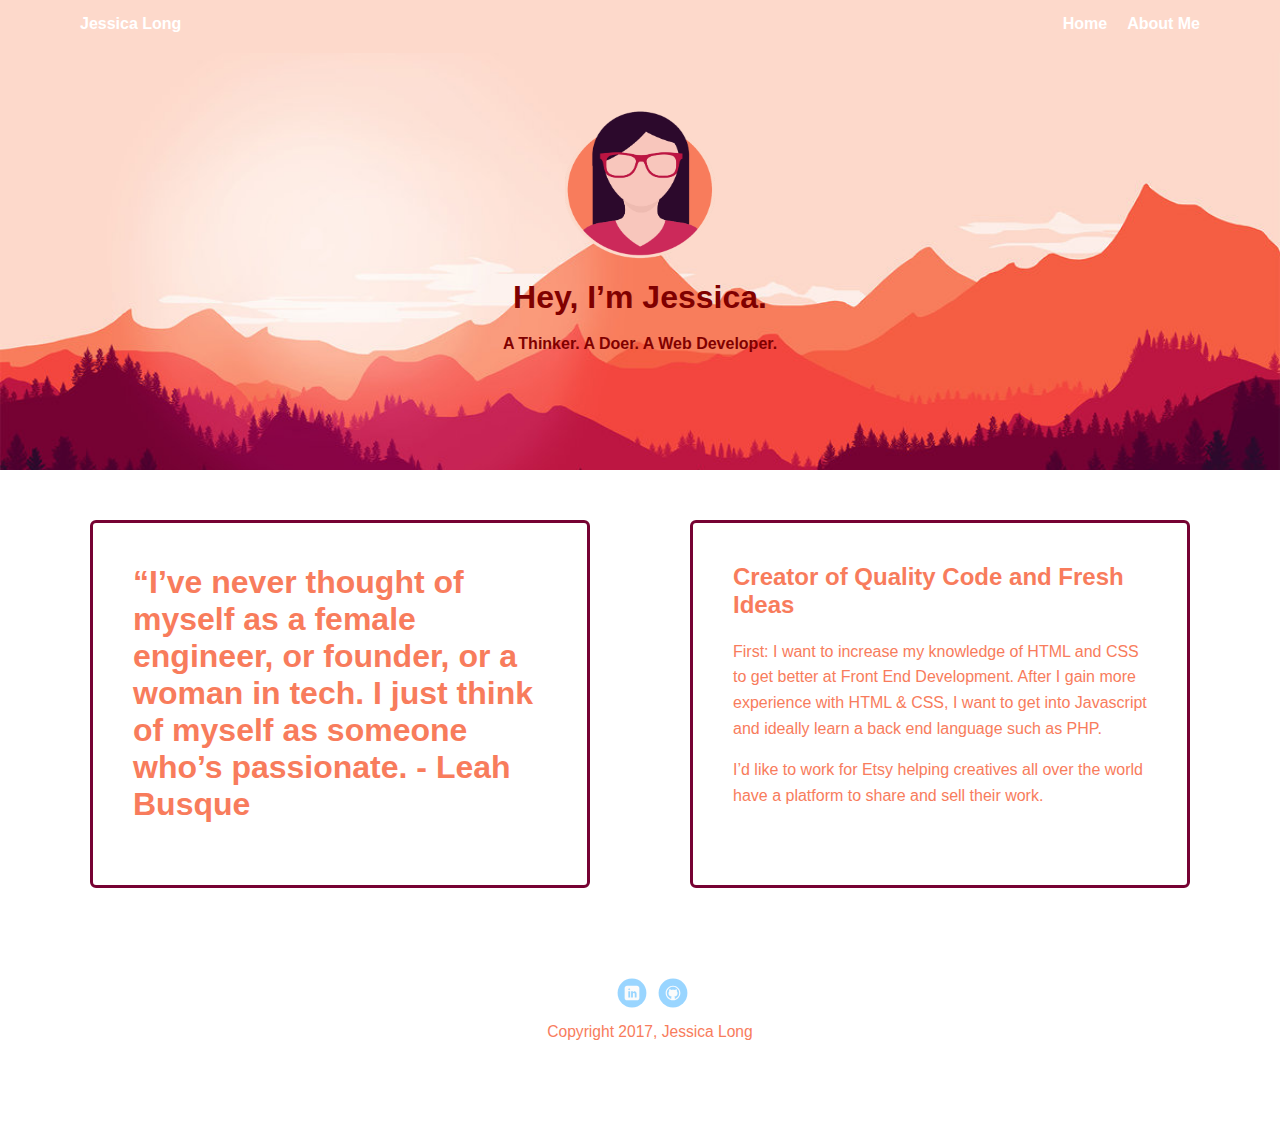
<file: index.html>
<!doctype html>
<html lang="en">

<head>
    <meta charset="utf-8">
    <title>Jess Long's Profile</title>
    <meta name="viewport" content="width=device-width, initial-scale=1.0">
    <link rel="stylesheet" href="styles.css">
    <link href="https://fonts.googleapis.com/css?family=Muli%7CRoboto:400,300,500,700,900" rel="stylesheet">
</head>

<body>

    <div class="main-nav">
        <ul class="nav">
            <li class="name"><a href="index.html">Jessica Long</a></li>
            <li><a href="index.html">Home</a></li>
            <li><a href="aboutme.html">About Me</a></li>

        </ul>
    </div>

    <header>
        <img src="images/avatar.png" alt="Avatar of Jess Long" class="profile-image">
        <h1 class="tag name"><strong>Hey, I’m Jessica.</strong></h1>
        <p class="tag location"><strong>A Thinker. A Doer. A Web Developer.</strong></p>
    </header>

    <main class="flex">
        <div class="card">
            <h1><strong>“I’ve never thought of myself as a female engineer, or founder, or a woman in tech.
          I just think of myself as someone who’s passionate. - Leah Busque</strong></h1>

        </div>

        <div class="card">
            <h2><strong>Creator of Quality Code and Fresh Ideas</strong></h2>
            <p>First: I want to increase my knowledge of HTML and CSS to get better at Front End Development. After I gain more experience with HTML & CSS, I want to get into Javascript and ideally learn a back end language such as PHP. </p>
            <p>I’d like to work for Etsy helping creatives all over the world have a platform to share and sell their work.</p>
        </div>

    </main>
    <footer>
        <ul>
            <li><a href="https://www.linkedin.com/in/jessica-long-717895a7/" class="social linkedin">LinkedIn</a></li>
            <li><a href="https://github.com/Jessicalong627" class="social github">Github</a></li>
        </ul>
        <p class="copyright">Copyright 2017, Jessica Long</p>
    </footer>
</body>

</html>
</file>
<file: styles.css>
/* Global Layout Set-up */
* {
  box-sizing: border-box;
}

body {
  margin: 0;
  padding: 0;
  text-align: center;
  font-family: 'ariel', sans-serif;
  color: #f87c5c;
  background: white;
}
/* Link Styles */

a {
  text-decoration: none;
  color: white;
}
a:hover {
  color:white;
}

/* Section Styles */

.about
{
  margin: auto;
  margin-top: 30px;
  padding: 10px 20px 20px;
  max-width: 500px;
  text-align: left;
  border: 500px solid #760233;
  border-width: medium;
  border-radius: 6px;
  transition: all .5s;




}
.me

{
  margin: 30px;
  padding: 20px 40px 40px;
  max-width: 500px;
 display: inline-block;
font-size: 20px;
  text-align: center;
  font-family: 'ariel', sans-serif;

}

.hobby
{
  object-fit: cover;
  margin-top: 20px;
  margin-right:30px;
  width: 400px;
  height: 450px;
  transition: all .15s


}

.main-nav {
  width: 100%;
  background: #fdd9cb;
  min-height: 30px;
  padding: 10px;
  position: fixed;
  text-align: center;
}
.nav {
  display: flex;
  justify-content: space-around;
  font-weight: 700;
  list-style-type: none;
  margin: 0 auto;
  padding: 0;
}

.nav .name {
    display: block;
    margin-right: auto;
    color: white;
}
.nav li {
  padding: 5px 10px 10px 10px;
}
.nav a {
  transition: all .5s;
}
.nav a:hover {
  color: white;
}

header {
  text-align: center;
  background: url('images/background.jpg') no-repeat top center ;
  background-size: cover;
  overflow: hidden;
  padding-top: 60px;
}
header {
  line-height: 1.5;
}
header .profile-image {
  margin-top: 50px;
  width: 150px;
  height: 150px;
  transition: all .15s;
}
header .profile-image:hover {
  transform: scale(1.4) rotate(13deg);
}
.tag {

  color: maroon;
  padding: 5px;
  border-radius: 2px;
  display: table;
  margin: 1px auto;
}
.location {
  color: maroon;
}
.card {
  margin: 30px;
  padding: 20px 40px 40px;
  max-width: 500px;
  text-align: left;
  border: 500px solid #760233;
  border-width: medium;
  border-radius: 6px;
  transition: all .5s;
}
.card:hover {
border-color:orange;


}

ul.skills {
  padding: 0;
  text-align: center;
}

.skills li {
  border-radius: 90px;
  display: inline-block;
  background: #760233;
  color: white;
  padding: 10px 10px;
  margin: 2px;
}

.skills li:nth-child(odd) {
  background:orange;
}

footer {
  width: 100%;
  min-height: 10px;
  padding: 20px 0 40px 20px;
}

footer .copyright {
  top: -8px;
  font-size: .75em;
}

footer ul {
  list-style-type: none;
  margin: 0;
  padding: 0;
}

footer ul li {
  display: inline-block;
}

a.social {
  display: inline-block;
  text-indent: -9999px;
  margin-left: 5px;
  width: 30px;
  height: 30px;
  background-size: 30px 30px;
  opacity: .4;
  transition: all .5s;
}
a.twitter {
  background-image: url(images/twitter.svg);
}
a.linkedin {
  background-image: url(images/linkedin.svg);
}
a.github {
  background-image: url(images/github.svg);
}
a.social:hover {
  opacity: 1;
}
.clearfix {
  clear: both;
}

/* Styles for larger screens */
@media screen and (min-width: 720px) {

  .flex {
      display: -ms-flexbox;      /* TWEENER - IE 10 */
      display: flex;
      max-width: 1200px;
      -ms-flex-pack: distribute;
      justify-content: space-around;
      margin: 0 auto;
  }

  header {
    min-height: 470px;
  }

  .nav {
    max-width: 1200px;
    padding: 0 30px;
  }


  main {
    padding-top: 20px;
  }

  main p {
    line-height: 1.6em;
  }

  footer {
    font-size: 1.3em;
    max-width: 1200px;
    margin: 40px auto;
  }

}
</file>
